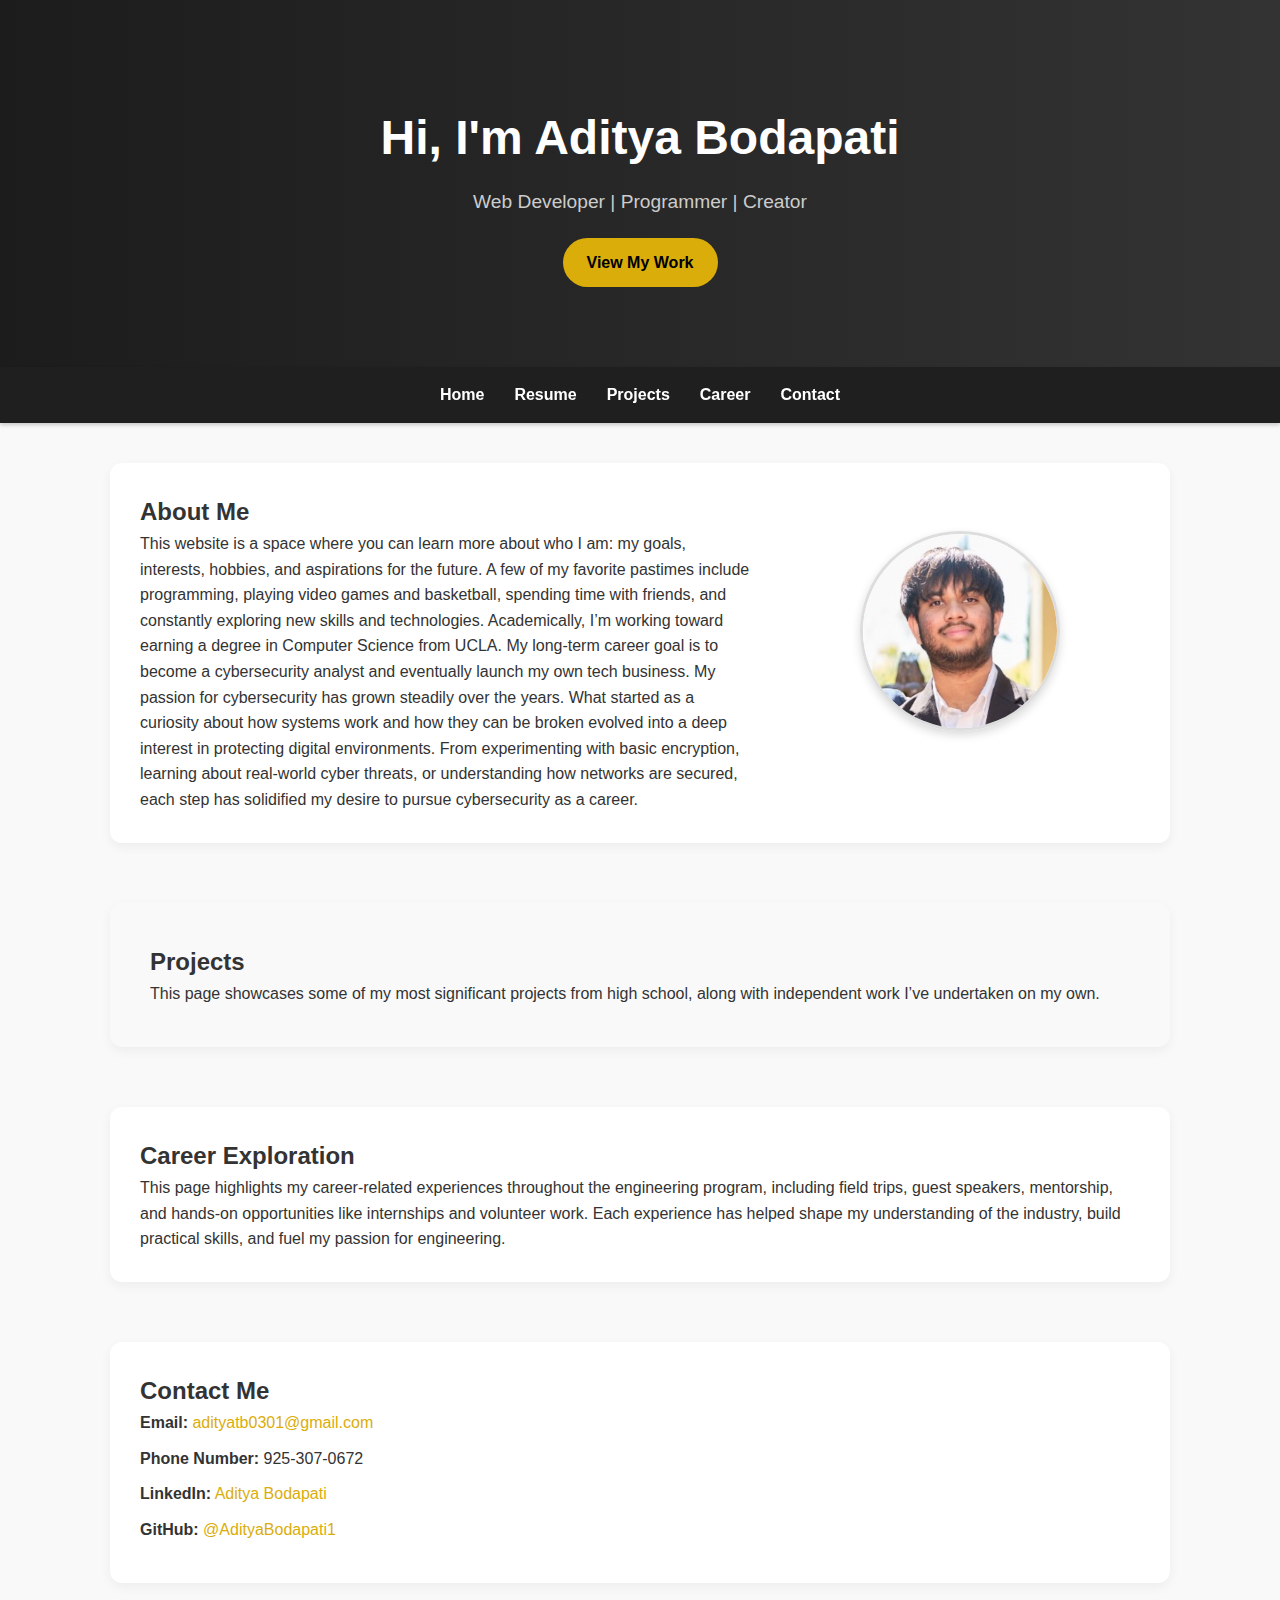
<file: index.html>
<!DOCTYPE html>
<html lang="en">
<head>
  <meta charset="UTF-8" />
  <meta name="viewport" content="width=device-width, initial-scale=1.0"/>
  <link rel="stylesheet" href="style.css" />
  <title>Aditya Bodapati | Portfolio</title>
</head>
<body>

  <header class="hero">
    <div class="hero-content">
      <h1>Hi, I'm Aditya Bodapati</h1>
      <p>Web Developer | Programmer | Creator</p>
      <a href="" class="btn">View My Work</a>
    </div>
  </header>

  <nav class="navbar">
    <ul>
      <li><a href="index.html">Home</a></li>
      <li><a href="resume.html"">Resume</a></li>
      <li><a href="projects.html">Projects</a></li>
      <li><a href="careerexpo.html">Career</a></li>
      <li><a href="#contact">Contact</a></li>
    </ul>
  </nav>

  <main>
   
    <section id="about">
      <h2>About Me</h2>
      <div class="about-container">
        <div class="about-text">
          <p>
            This website is a space where you can learn more about who I am: my goals, interests, hobbies, and aspirations for the future. A few of my favorite pastimes include programming, playing video games and basketball, spending time with friends, and constantly exploring new skills and technologies. Academically, I’m working toward earning a degree in Computer Science from UCLA. My long-term career goal is to become a cybersecurity analyst and eventually launch my own tech business. My passion for cybersecurity has grown steadily over the years. What started as a curiosity about how systems work and how they can be broken evolved into a deep interest in protecting digital environments. From experimenting with basic encryption, learning about real-world cyber threats, or understanding how networks are secured, each step has solidified my desire to pursue cybersecurity as a career.
          </p>
        </div>
        <div class="about-image">
          <img src="newpfp.png" class="profile-pic">
        </div>
      </div>
    </section>



    <section id="projects">
      <h2>Projects</h2>
        <p>This page showcases some of my most significant projects from high school, along with independent work I’ve undertaken on my own.</p>
    </section>

    <section id="career">
      <h2>Career Exploration</h2>
      <p>This page highlights my career-related experiences throughout the engineering program, including field trips, guest speakers, mentorship, and hands-on opportunities like internships and volunteer work. Each experience has helped shape my understanding of the industry, build practical skills, and fuel my passion for engineering.</p>
    </section>

    <section id="contact">
      <h2>Contact Me</h2>
      <div class="contact-info">
        <p><strong>Email:</strong> <a href="mailto:adityatb0301@gmail.com">adityatb0301@gmail.com</a></p>
        <p><strong>Phone Number:</strong> 925-307-0672</p>
        <p><strong>LinkedIn:</strong> <a href="" target="_blank">Aditya Bodapati</a></p>
        <p><strong>GitHub:</strong> <a href="https://github.com/AdityaBodapati1" target="_blank">@AdityaBodapati1</a></p>
      </div>
    </section>
  </main>


<script>
    const contactLink = document.querySelector('.navbar a[href="#contact"]');
    const contactSection = document.getElementById('contact');

    contactLink.addEventListener('click', () => {

      setTimeout(() => {
        contactSection.classList.add('highlight');
        setTimeout(() => {
          contactSection.classList.remove('highlight');
        }, 2000); 
      }, 300);
    });
  </script>



</body>
</html>
</file>
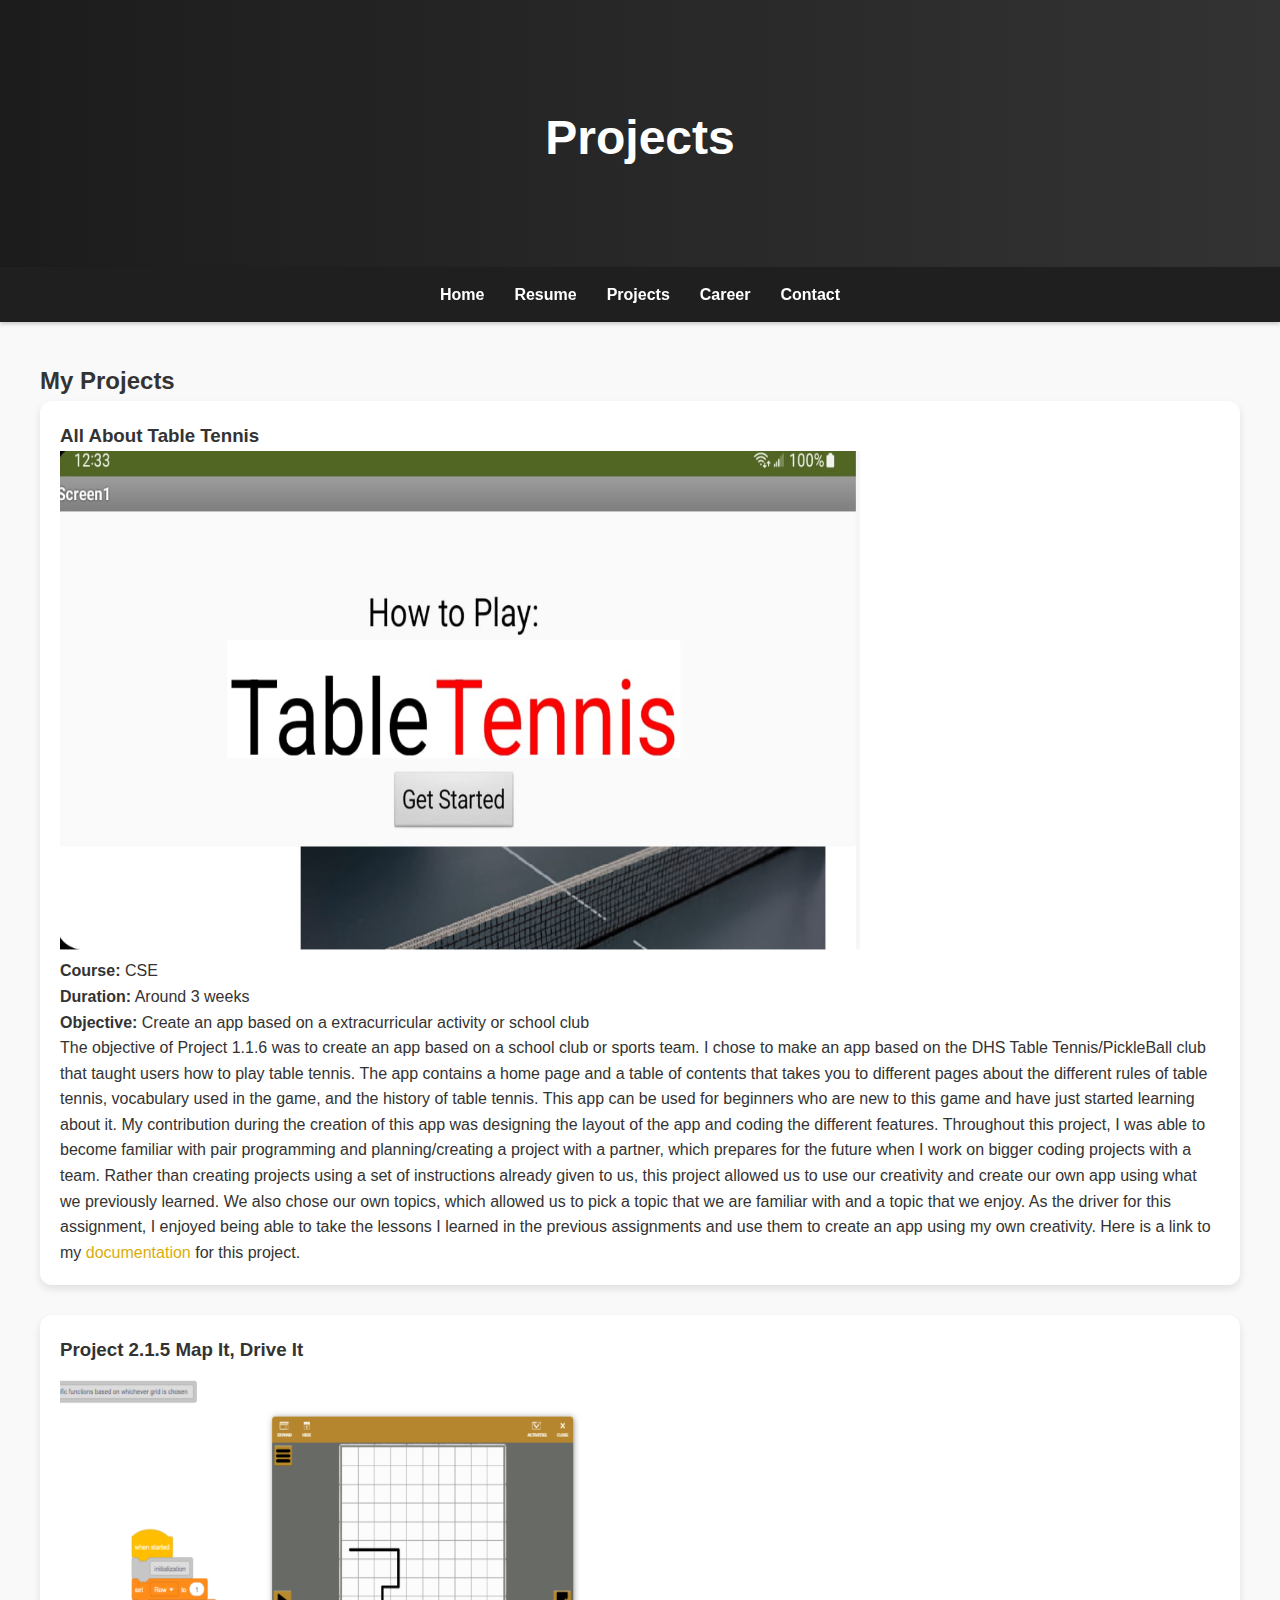
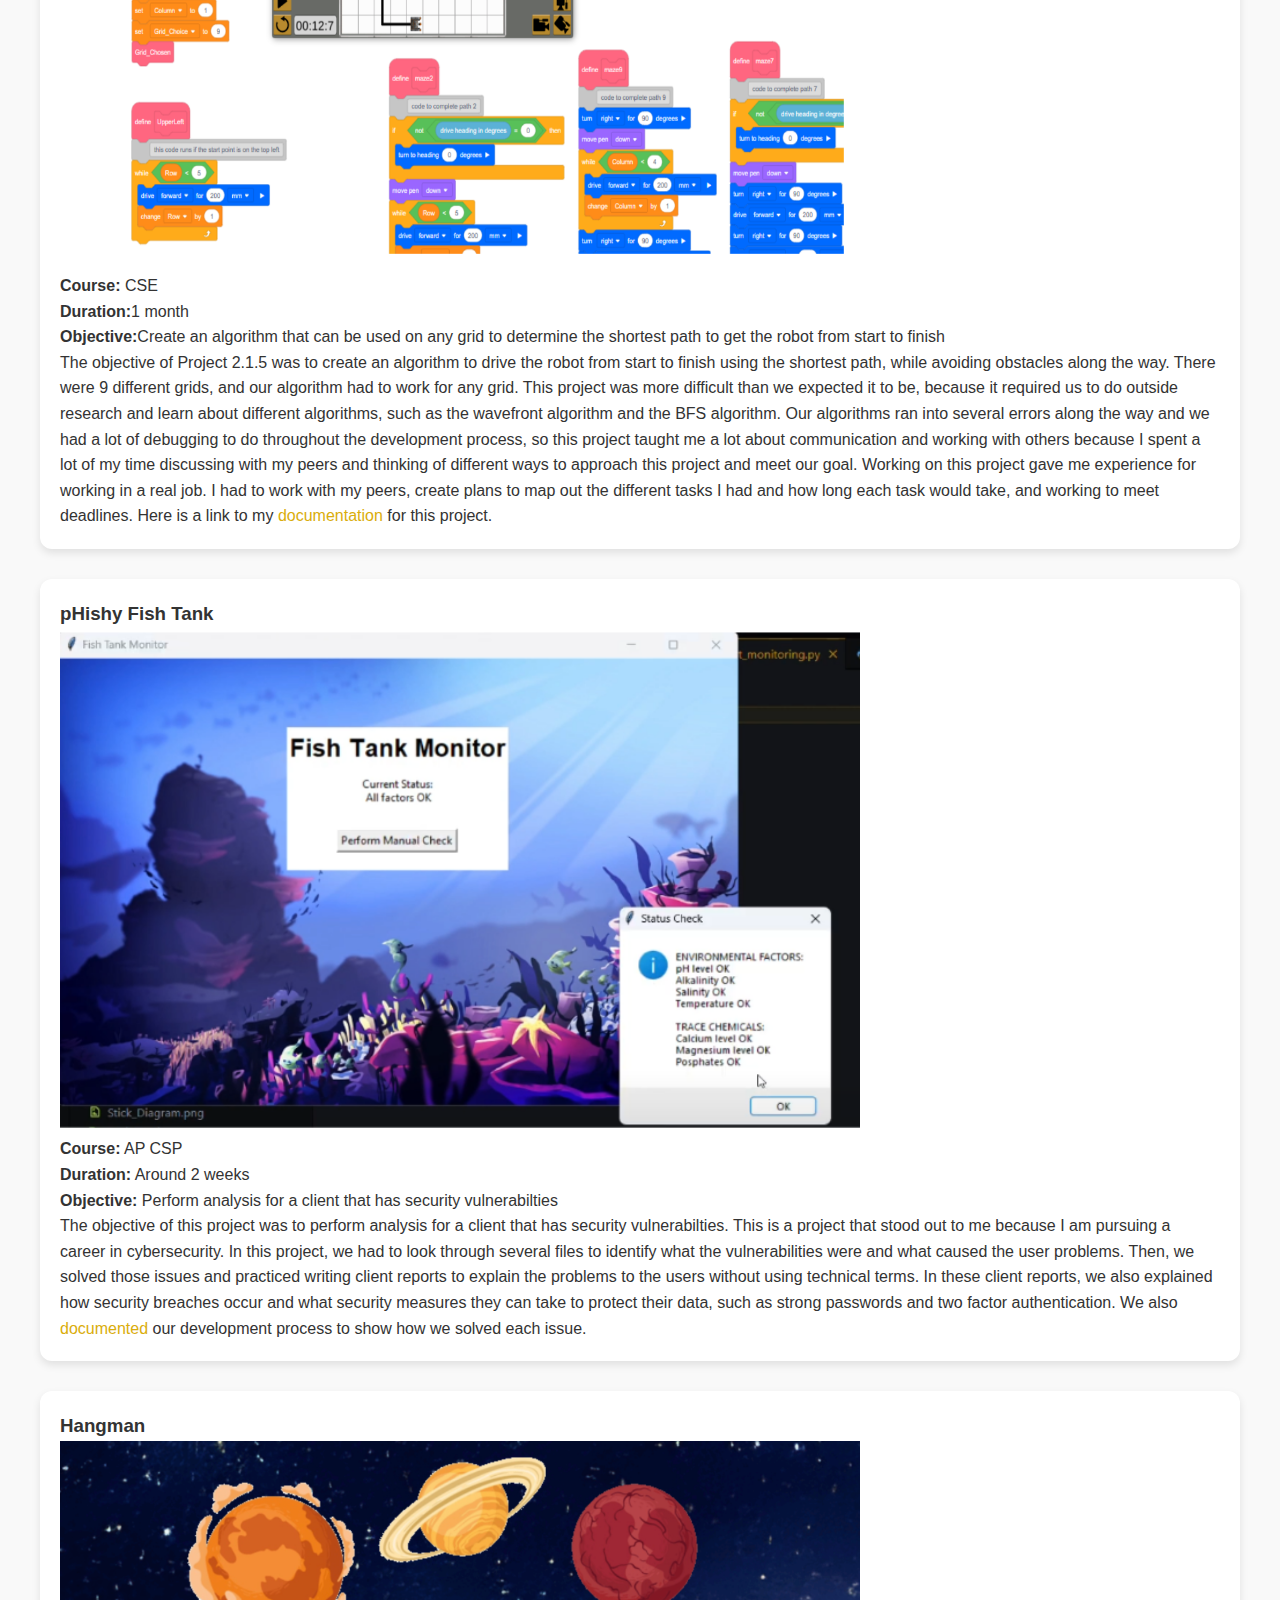
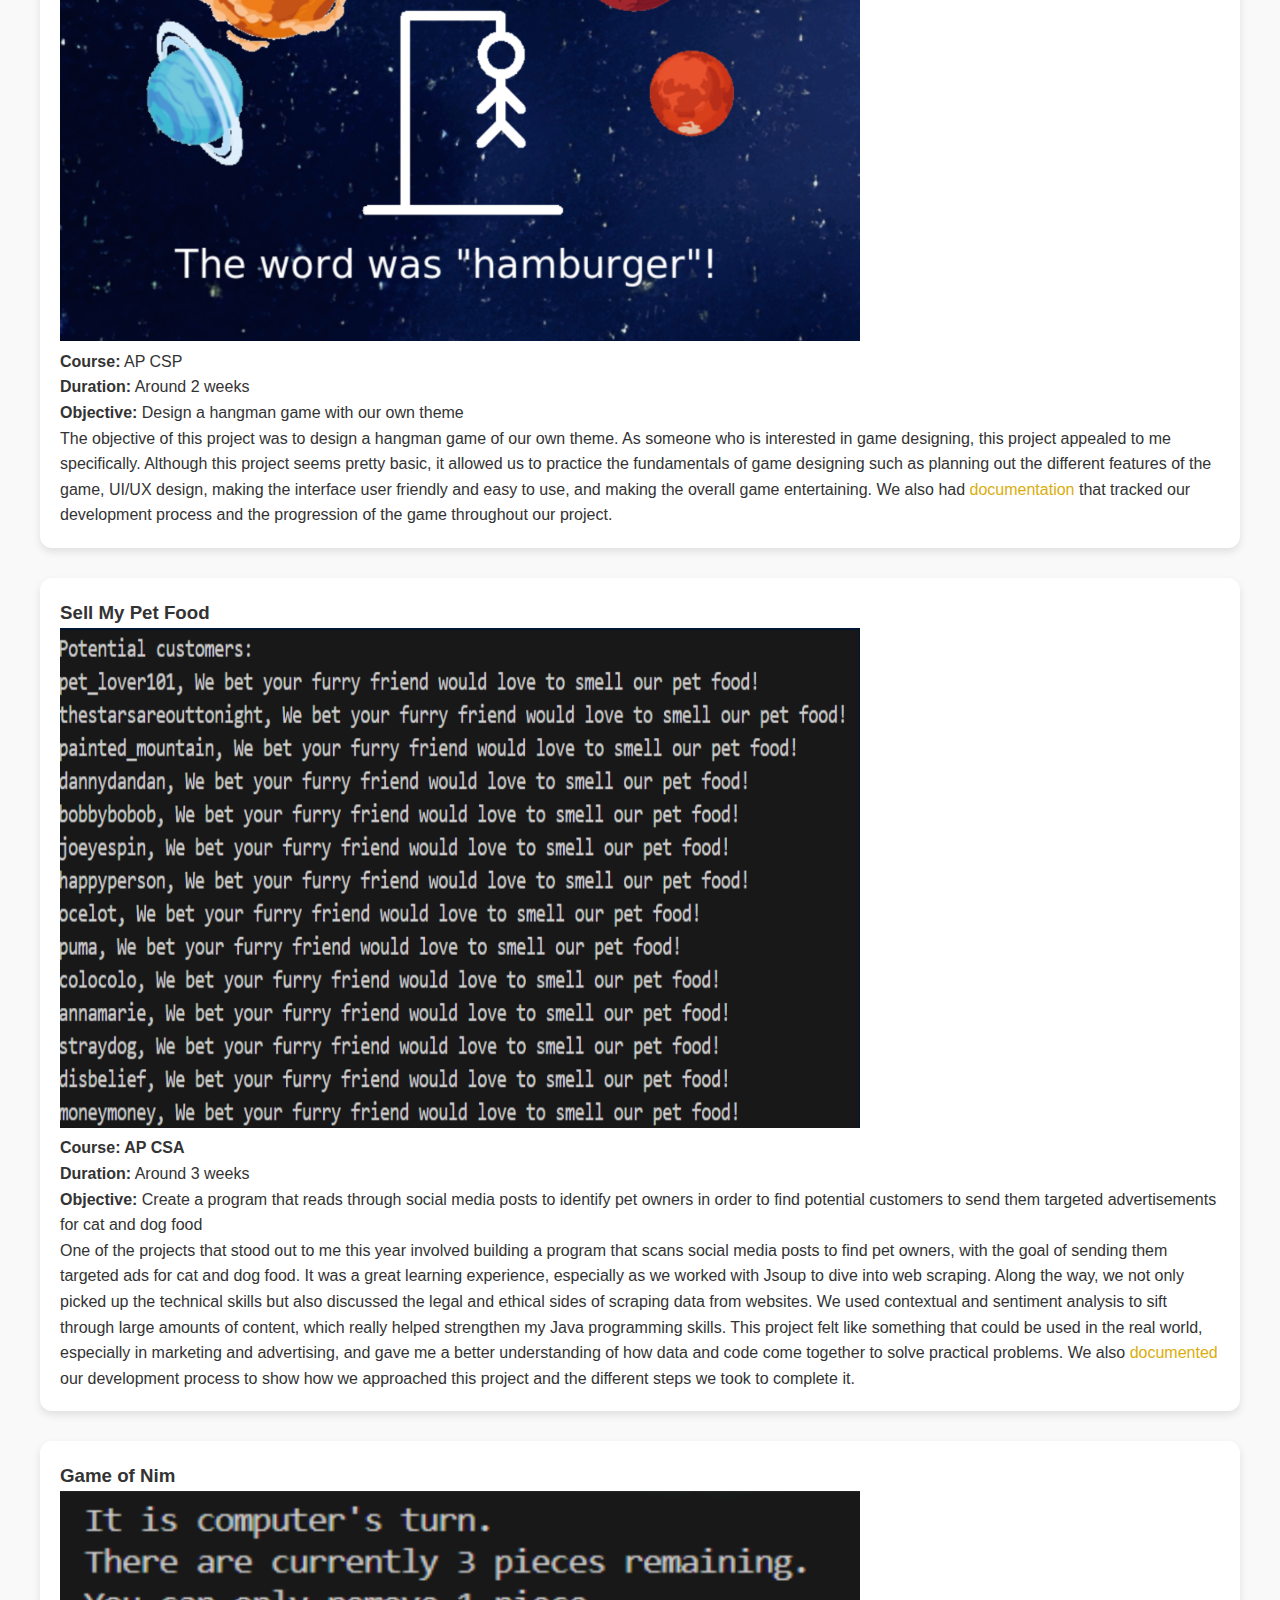
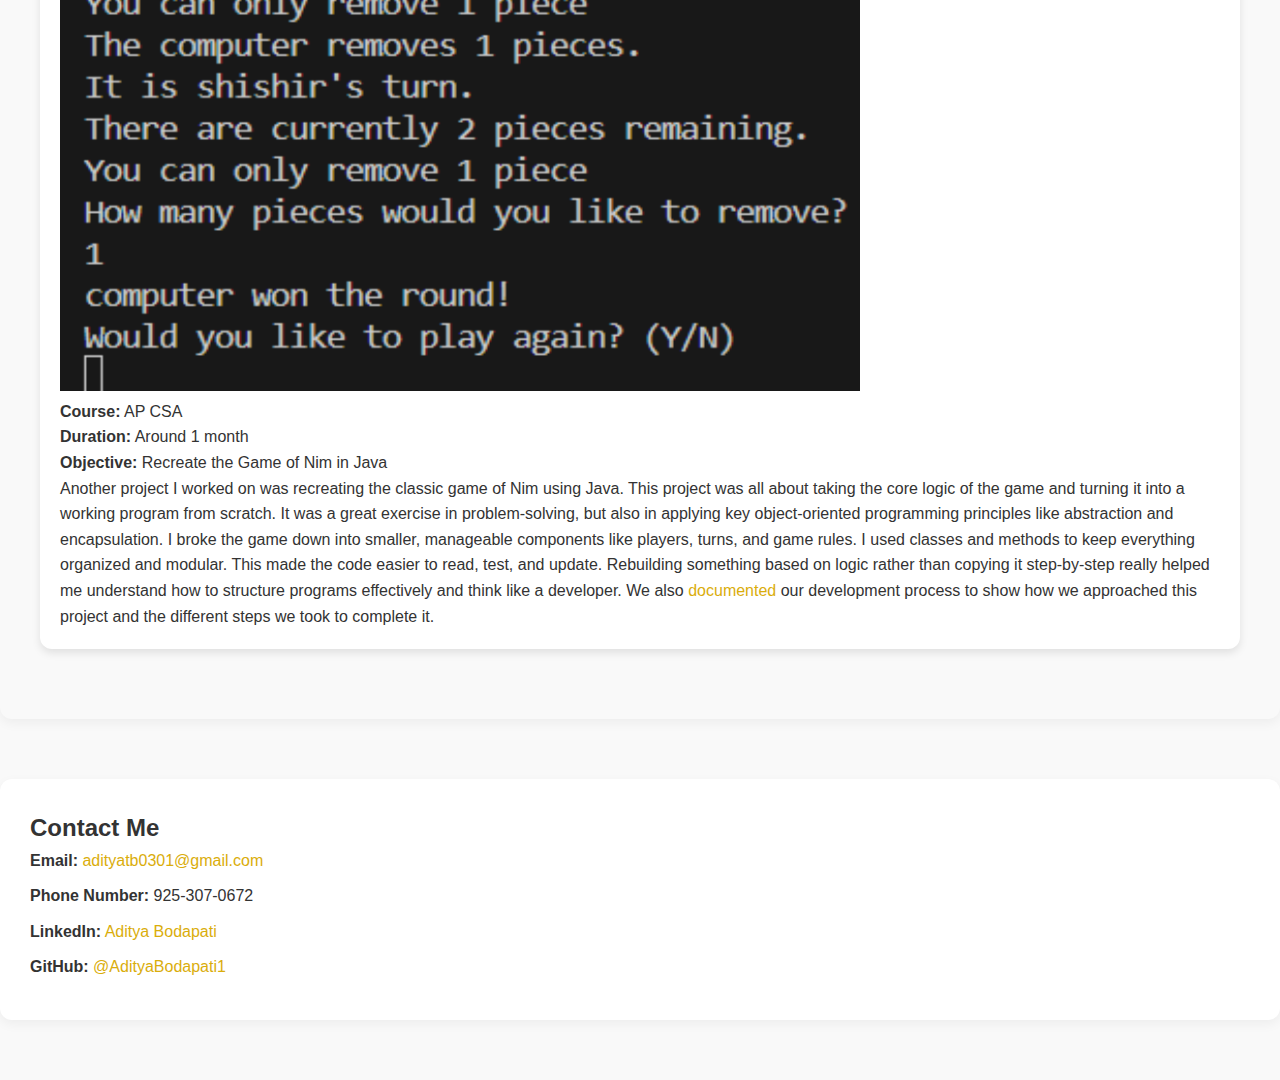
<file: projects.html>
<!DOCTYPE html>
<html lang="en">
<head>
  <meta charset="UTF-8" />
  <meta name="viewport" content="width=device-width, initial-scale=1.0"/>
  <link rel="stylesheet" href="style.css" />
  <title>Aditya Bodapati | Portfolio</title>
</head>
<body>

  <header class="hero">
    <div class="hero-content">
      <h1>Projects</h1>
    </div>
  </header>

  <nav class="navbar">
    <ul>
      <li><a href="index.html">Home</a></li>
      <li><a href="resume.html"">Resume</a></li>
      <li><a href="projects.html">Projects</a></li>
      <li><a href="careerexpo.html">Career</a></li>
      <li><a href="#contact">Contact</a></li>
    </ul>
  </nav>

  <section id="projects">
    <h2>My Projects</h2>

    <div class="project-container">
      <h3>All About Table Tennis</h3>
      <img src="tt.png" width="800" height = "500">
      <p><strong>Course:</strong> CSE</p>
      <p><strong>Duration:</strong> Around 3 weeks</p>
      <p><strong>Objective:</strong> Create an app based on a extracurricular activity or school club</p>
      <p>
        The objective of Project 1.1.6 was to create an app based on a school club or sports team. I chose to make an app based on the DHS Table Tennis/PickleBall club that taught users how to play table tennis. The app contains a home page and a table of contents that takes you to different pages about the different rules of table tennis, vocabulary used in the game, and the history of table tennis. This app can be used for beginners who are new to this game and have just started learning about it. My contribution during the creation of this app was designing the layout of the app and coding the different features. Throughout this project, I was able to become familiar with pair programming and planning/creating a project with a partner, which prepares for the future when I work on bigger coding projects with a team. Rather than creating projects using a set of instructions already given to us, this project allowed us to use our creativity and create our own app using what we previously learned. We also chose our own topics, which allowed us to pick a topic that we are familiar with and a topic that we enjoy. As the driver for this assignment, I enjoyed being able to take the lessons I learned in the previous assignments and use them to create an app using my own creativity. Here is a link to my <a href="https://docs.google.com/document/d/1epPo3Bl4MqyYZbm4AiVI-h7B299eH4OHki5qXKzzunU/edit?usp=sharing">documentation</a> for this project.
      </p>
    </div>


    <div class="project-container">
      <h3>Project 2.1.5 Map It, Drive It</h3>
      <img src="mapit.png" width="800" height = "500">
      <p><strong>Course:</strong> CSE</p>
      <p><strong>Duration:</strong>1 month</p>
      <p><strong>Objective:</strong>Create an algorithm that can be used on any grid to determine the shortest path to get the robot from start to finish</p>
      
      <p>
        The objective of Project 2.1.5  was to create an  algorithm to drive the robot from start to finish using the shortest path, while avoiding obstacles along the way. There were 9 different grids, and our algorithm had to work for any grid. This project was more difficult than we expected it to be, because it required us to do outside research and learn about different algorithms, such as the wavefront algorithm and the BFS algorithm. Our algorithms ran into several errors along the way and we had a lot of debugging to do throughout the development process, so this project taught me a lot about communication and working with others because I spent a lot of my time discussing with my peers and thinking of different ways to approach this project and meet our goal. Working on this project gave me experience for working in a real job. I had to work with my peers, create plans to map out the different tasks I had and how long each task would take, and working to meet deadlines. Here is a link to my <a href="https://docs.google.com/document/d/1gIOwplv1SF214VX14sjEkREo_RO8Inm0GP-XqSkr1xc/edit?usp=sharing">documentation</a> for this project.
      </p>
    </div>

    <div class="project-container">
      <h3>pHishy Fish Tank</h3>
      <img src="fish.png" width="800" height = "500">
      <p><strong>Course:</strong> AP CSP</p>
      <p><strong>Duration:</strong> Around 2 weeks
</p>
      <p><strong>Objective:</strong> Perform analysis for a client that has security vulnerabilties</p>
      <p>
        The objective of this project was to perform analysis for a client that has security vulnerabilties. This is a project that stood out to me because I am pursuing a career in cybersecurity. In this project, we had to look through several files to identify what the vulnerabilities were and what caused the user problems. Then, we solved those issues and practiced writing client reports to explain the problems to the users without using technical terms. In these client reports, we also explained how security breaches occur and what security measures they can take to protect their data, such as strong passwords and two factor authentication. We also <a href="https://docs.google.com/document/d/1hq1NLZmKzCdw9agts2Tdndg1N5a29bdMCuH-b7H_4M0/edit?usp=sharing">documented</a> our development process to show how we solved each issue.
      </p>
    </div>

    <div class="project-container">
      <h3>Hangman</h3>
      <img src="hangman.png" width="800" height = "500">
      <p><strong>Course:</strong> AP CSP</p>
      <p><strong>Duration:</strong> Around 2 weeks</p>
      <p><strong>Objective:</strong> Design a hangman game with our own theme</p>
      <p>
        The objective of this project was to design a hangman game of our own theme. As someone who is interested in game designing, this project appealed to me specifically. Although this project seems pretty basic, it allowed us to practice the fundamentals of game designing such as planning out the different features of the game, UI/UX design, making the interface user friendly and easy to use, and making the overall game entertaining. We also had <a href="https://docs.google.com/document/d/1UFhASQdb_mtVvNeS3-cW8t99TwgZDSxq9S6Fqpu0Y2o/edit?usp=sharing">documentation</a> that tracked our development process and the progression of the game throughout our project.
      </p>
    </div>

    <div class="project-container">
      <h3>Sell My Pet Food</h3>
      <img src="petfood.png" width="800" height="500">
      <p><strong>Course: AP CSA</strong> </p>
      <p><strong>Duration:</strong> Around 3 weeks</p>
      <p><strong>Objective:</strong> Create a program that reads through social media posts to identify pet owners in order to find potential customers to send them targeted advertisements for cat and dog food
</p>
      <p>
        One of the projects that stood out to me this year involved building a program that scans social media posts to find pet owners, with the goal of sending them targeted ads for cat and dog food. It was a great learning experience, especially as we worked with Jsoup to dive into web scraping. Along the way, we not only picked up the technical skills but also discussed the legal and ethical sides of scraping data from websites. We used contextual and sentiment analysis to sift through large amounts of content, which really helped strengthen my Java programming skills. This project felt like something that could be used in the real world, especially in marketing and advertising, and gave me a better understanding of how data and code come together to solve practical problems. We also <a href="https://docs.google.com/presentation/d/1wS00U1MQezD_IjqXxYqn5rRLZ5X9c1S3Ew-tR21D1SM/edit?usp=sharing">documented</a> our development process to show how we approached this project and the different steps we took to complete it.
      </p>
    </div>

    <div class="project-container">
      <h3>Game of Nim</h3>
      <img src="gameofnim.png" width="800" height = "500">
      <p><strong>Course:</strong> AP CSA</p>
      <p><strong>Duration:</strong> Around 1 month</p>
      <p><strong>Objective:</strong> Recreate the Game of Nim in Java</p>
      <p>
        Another project I worked on was recreating the classic game of Nim using Java. This project was all about taking the core logic of the game and turning it into a working program from scratch. It was a great exercise in problem-solving, but also in applying key object-oriented programming principles like abstraction and encapsulation. I broke the game down into smaller, manageable components like players, turns, and game rules. I used classes and methods to keep everything organized and modular. This made the code easier to read, test, and update. Rebuilding something based on logic rather than copying it step-by-step really helped me understand how to structure programs effectively and think like a developer. We also <a href="https://docs.google.com/presentation/d/1qdT51O43_3SZZ5w5yh9LTlSCvNO65d56OfrWWZqxKbc/edit?usp=sharing">documented</a>  our development process to show how we approached this project and the different steps we took to complete it.
      </p>
    </div>

  </section>

  <section id="contact">
    <h2>Contact Me</h2>
    <div class="contact-info">
      <p><strong>Email:</strong> <a href="mailto:adityatb0301@gmail.com">adityatb0301@gmail.com</a></p>
      <p><strong>Phone Number:</strong> 925-307-0672</p>
      <p><strong>LinkedIn:</strong> <a href="" target="_blank">Aditya Bodapati</a></p>
      <p><strong>GitHub:</strong> <a href="https://github.com/AdityaBodapati1" target="_blank">@AdityaBodapati1</a></p>
    </div>
  </section>
  </main>


  <script>
      const contactLink = document.querySelector('.navbar a[href="#contact"]');
      const contactSection = document.getElementById('contact');

      contactLink.addEventListener('click', () => {

        setTimeout(() => {
          contactSection.classList.add('highlight');
          setTimeout(() => {
            contactSection.classList.remove('highlight');
          }, 2000); 
        }, 300);
      });
    </script>



  </body>
  </html>
</file>
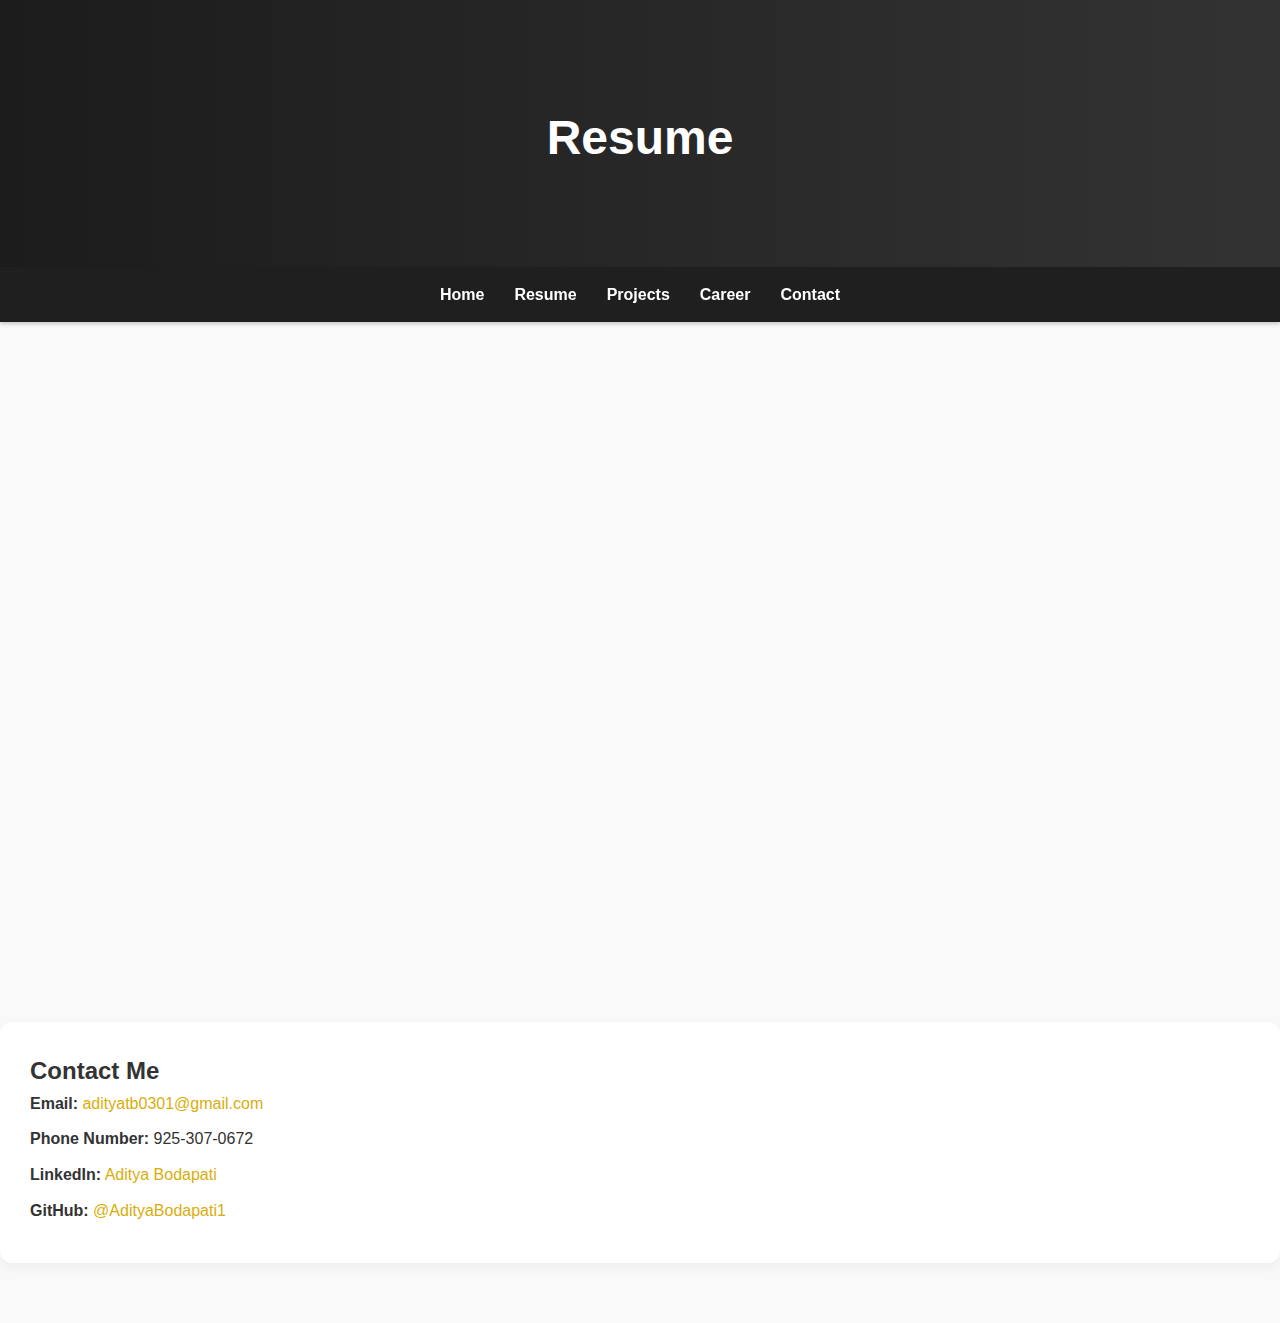
<file: resume.html>
<!DOCTYPE html>
<html lang="en">
<head>
  <meta charset="UTF-8" />
  <meta name="viewport" content="width=device-width, initial-scale=1.0"/>
  <link rel="stylesheet" href="style.css" />
  <title>Aditya Bodapati | Portfolio</title>
</head>
<body>

  <header class="hero">
    <div class="hero-content">
      <h1>Resume</h1>
    </div>
  </header>

  <nav class="navbar">
    <ul>
      <li><a href="index.html">Home</a></li>
      <li><a href="resume.html"">Resume</a></li>
      <li><a href="projects.html">Projects</a></li>
      <li><a href="careerexpo.html">Career</a></li>
      <li><a href="#contact">Contact</a></li>
    </ul>
  </nav>

  <div class="iframe-container">
  <iframe 
    src="https://docs.google.com/document/d/e/2PACX-1vRixdzNK76mpjKzjalkgAsNmhWvAuTmR1E7-Bp5aRETaNeeUT0nBq95J5mIE_HifwjjJPHaCprUgbb0/pub?embedded=true" 
    width="80%" 
    height="1000px" 
    style="border: none;"
    >
  </iframe>
   </div>

  

  <section id="contact">
    <h2>Contact Me</h2>
    <div class="contact-info">
      <p><strong>Email:</strong> <a href="mailto:adityatb0301@gmail.com">adityatb0301@gmail.com</a></p>
      <p><strong>Phone Number:</strong> 925-307-0672</p>
      <p><strong>LinkedIn:</strong> <a href="" target="_blank">Aditya Bodapati</a></p>
      <p><strong>GitHub:</strong> <a href="https://github.com/AdityaBodapati1" target="_blank">@AdityaBodapati1</a></p>
    </div>
  </section>
  </main>


  <script>
      const contactLink = document.querySelector('.navbar a[href="#contact"]');
      const contactSection = document.getElementById('contact');

      contactLink.addEventListener('click', () => {

        setTimeout(() => {
          contactSection.classList.add('highlight');
          setTimeout(() => {
            contactSection.classList.remove('highlight');
          }, 2000); 
        }, 300);
      });
    </script>



  </body>
  </html>
</file>
<file: style.css>
:root {
  --primary-color: #222;
  --accent-color: #daad0b;
  --light-bg: #f9f9f9;
  --dark-bg: #1f1f1f;
  --card-bg: #ffffff;
  --font-main: 'Segoe UI', Tahoma, Geneva, Verdana, sans-serif;
}

* {
  margin: 0;
  padding: 0;
  box-sizing: border-box;
}

body {
  font-family: var(--font-main);
  color: #333;
  background: var(--light-bg);
  line-height: 1.6;
  scroll-behavior: smooth;
}

a {
  color: var(--accent-color);
  text-decoration: none;
}

a:hover {
  text-decoration: underline;
}

/* === HERO SECTION === */
.hero {
  background: linear-gradient(to right, #1c1c1c, #333);
  color: white;
  padding: 100px 20px 80px;
  text-align: center;
}

.hero h1 {
  font-size: 3em;
  margin-bottom: 10px;
}

.hero p {
  font-size: 1.2em;
  color: #ccc;
}

.btn {
  margin-top: 20px;
  display: inline-block;
  background: var(--accent-color);
  color: #000;
  padding: 12px 24px;
  border-radius: 25px;
  transition: background 0.3s ease;
  font-weight: bold;
}

.btn:hover {
  background: #00cc29;
}

/* === NAVBAR === */
.navbar {
  background: var(--dark-bg);
  position: sticky;
  top: 0;
  z-index: 999;
  box-shadow: 0 2px 4px rgba(0,0,0,0.2);
}

.navbar ul {
  display: flex;
  justify-content: center;
  padding: 15px 0;
  list-style: none;
  gap: 30px;
}

.navbar a {
  color: white;
  font-weight: bold;
  transition: color 0.3s ease;
}

.navbar a:hover {
  color: var(--accent-color);
}


main {
  max-width: 1100px;
  margin: auto;
  padding: 40px 20px;
}

section {
  margin-bottom: 60px;
  background: var(--card-bg);
  padding: 30px;
  border-radius: 12px;
  box-shadow: 0 4px 12px rgba(0,0,0,0.05);
}


.project-grid {
  display: grid;
  grid-template-columns: repeat(auto-fit, minmax(280px, 1fr));
  gap: 25px;
  margin-top: 20px;
}

.project-card {
  background: #f1f1f1;
  padding: 20px;
  border-radius: 10px;
  transition: transform 0.3s ease, box-shadow 0.3s ease;
}

.project-card:hover {
  transform: translateY(-5px);
  box-shadow: 0 10px 20px rgba(0,0,0,0.1);
}

.project-card h3 {
  margin-bottom: 10px;
}

.contact-info p {
  margin-bottom: 10px;
}

.highlight {
  animation: highlightFade 2s ease;
  outline: 3px solid var(--accent-color);
  outline-offset: 6px;
  border-radius: 10px;
}

@keyframes highlightFade {
  0% {
    outline-color: var(--accent-color);
  }
  100% {
    outline-color: transparent;
  }
}





@media (max-width: 600px) {
  .hero h1 {
    font-size: 2em;
  }

  .navbar ul {
    flex-direction: column;
    gap: 10px;
  }

  .project-grid {
    grid-template-columns: 1fr;
  }
}

.iframe-container{
  display: flex;
  justify-content: center;
}

.iframe-container iframe {
  width: 80%;
  max-width: 900px;
  height: 700px;
  border: none;
}

#projects {
  padding: 40px;
  background-color: #f9f9f9;
}

.project-container {
  background-color: #ffffff;
  border-radius: 12px;
  padding: 20px;
  margin-bottom: 30px;
  box-shadow: 0 4px 8px rgba(0,0,0,0.1);
}

.project-container h3 {
  margin-top: 0;
  color: #333;
}

.project-container p {
  line-height: 1.6;
}

.about-container {
  display: flex;
  align-items: flex-start;
  gap: 30px;
  flex-wrap: wrap;
}

.about-text {
  flex: 1 1 60%;
}

.about-image {
  flex: 1 1 35%;
  display: flex;
  justify-content: center;
  align-items: center;
}

.profile-pic {
  width: 200px;
  height: 200px;
  border-radius: 50%;
  object-fit: cover;
  border: 3px solid #ddd;
  box-shadow: 0 4px 10px rgba(0, 0, 0, 0.15);
}
</file>
